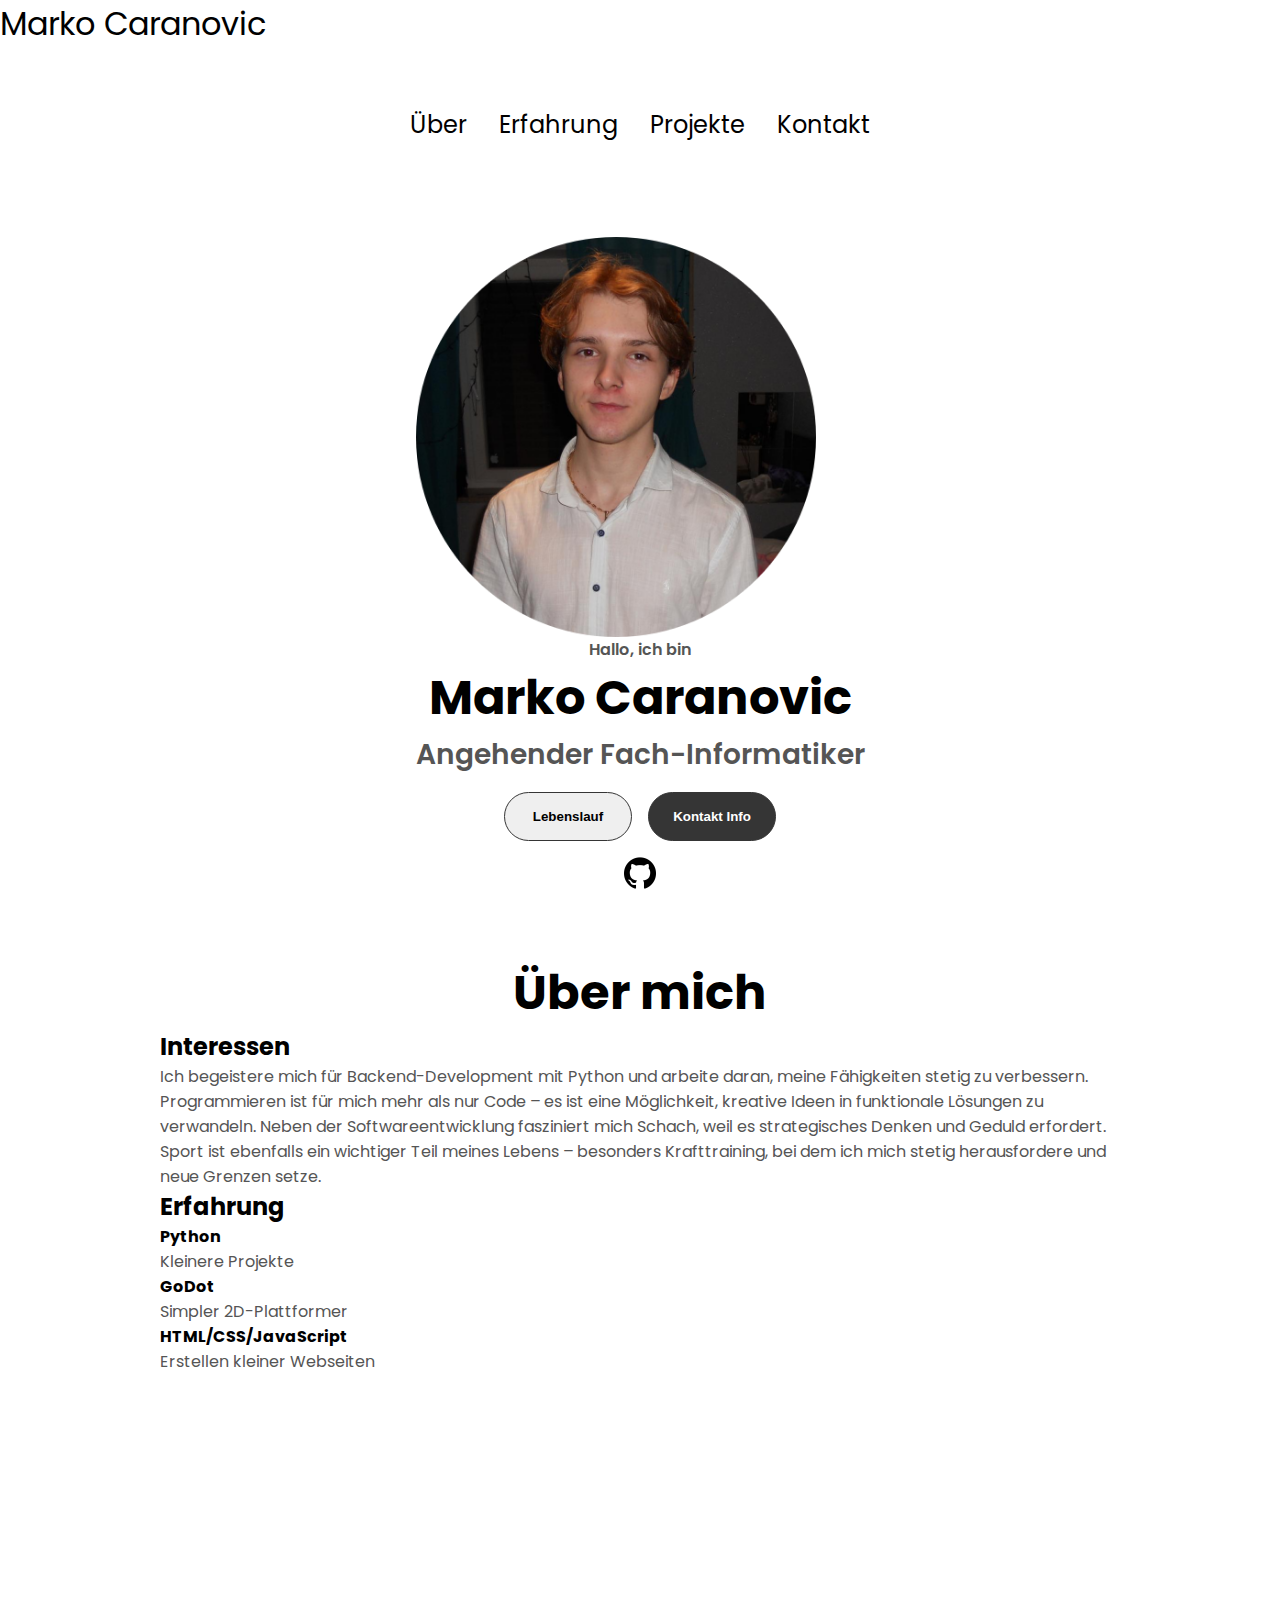
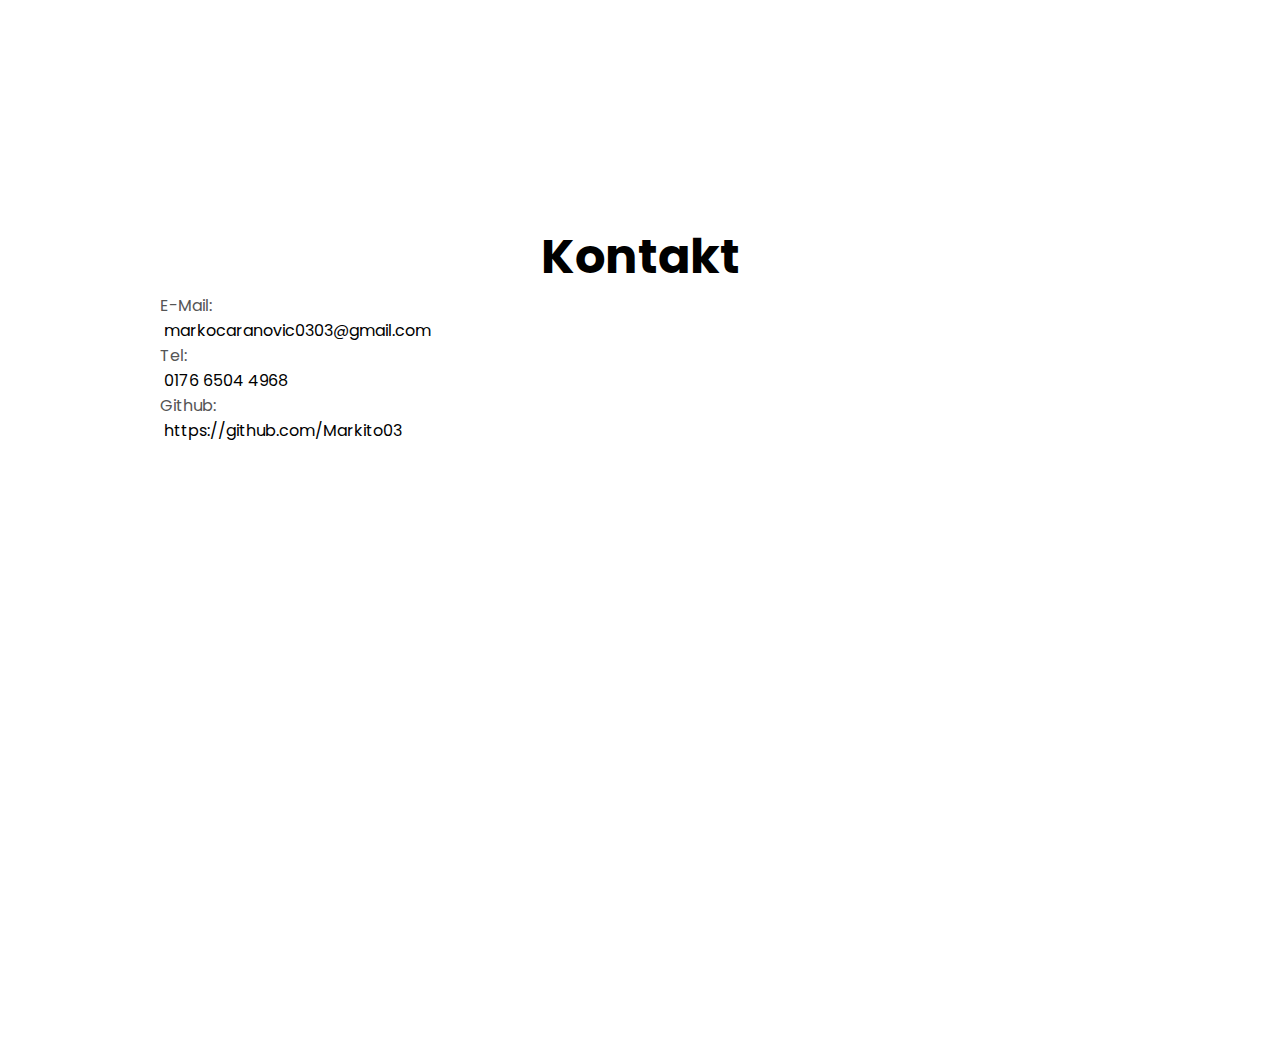
<file: index.html>
<!DOCTYPE html>
<html lang="en">

<head>
  <meta charset="UTF-8">
  <meta name="viewport" content="width=device-width, initial-scale=1.0">
  <title>Mein Portfolio</title>
  <link rel="stylesheet" href="style.css">
  <link rel="stylesheet" href="mediaqueries.css">
</head>

<body>
  <div class="nav_container">
    <div class="logo">Marko Caranovic</div>
    <nav id="desktop-nav">
      <div>
        <ul class="nav-links">
          <li><a href="#about">Über</a></li>
          <li><a href="#experience">Erfahrung</a></li>
          <li><a href="#projects">Projekte</a></li>
          <li><a href="#contact">Kontakt</a></li>
        </ul>
      </div>
    </nav>
    <nav id="hamburger-nav">
      <div class="hamburger-menu">
        <div class="hamburger-icon" onclick="toggleMenu()">
          <span></span>
          <span></span>
          <span></span>
        </div>
        <div class="menu-links">
          <li><a href="#about" onclick="toggleMenu()">Über</a></li>
          <li><a href="#experience" onclick="toggleMenu()">Erfahrung</a></li>
          <li><a href="#projects" onclick="toggleMenu()">Projekte</a></li>
          <li><a href="#contact" onclick="toggleMenu()">Kontakt</a></li>
        </div>
      </div>
    </nav>
  </div>
  <div class="content">
    <section id="profile">
      <div class="responsive-content flex center gap-medium">
        <div class="section_pic-container">
          <img src="./assets/markoBild-modified.png" alt="Marko Caranovic profile picture" />
        </div>
        <div class="section__text">
          <p class="section__text__p1">Hallo, ich bin</p>
          <h1 class="title">Marko Caranovic</h1>
          <p class="section__text__p2">Angehender Fach-Informatiker</p>
          <div class="btn-container">
            <button class="btn btn-color-2" onclick="window.open('./assets/marko-caranovic-lebenslauf.pdf')">
              Lebenslauf
            </button>
            <button class="btn btn-color-1" onclick="location.href='#contact'">
              Kontakt Info
            </button>
          </div>
          <div id="socials-container">
            <img src="./assets/github.png" alt="My Github profile" class="icon"
              onclick="location.href='https://github.com/Markito03'">
          </div>
        </div>
      </div>
    </section>
    <section id="about">
      <p class="section__text__p1"></p> <!--hier text über: Über mich-->
      <h1 class="title">Über mich</h1>
      <div class="responsive-content flex center gap-small">
        <div id="about-me" class="flex-base-100 width-100">
          <h2>Interessen</h2>
          <p>
            Ich begeistere mich für Backend-Development mit Python und arbeite daran, meine Fähigkeiten stetig zu verbessern. Programmieren ist für mich mehr als nur Code – es ist eine Möglichkeit, kreative Ideen in funktionale Lösungen zu verwandeln. Neben der Softwareentwicklung fasziniert mich Schach, weil es strategisches Denken und Geduld erfordert. Sport ist ebenfalls ein wichtiger Teil meines Lebens – besonders Krafttraining, bei dem ich mich stetig herausfordere und neue Grenzen setze.
          </p>
        </div>
        <div id="about-experience" class="flex-base-100 width-100">
          <h2>Erfahrung</h2>
          <div class="experience-point">
            <h4>Python</h4>
            <p class="text">Kleinere Projekte</p>
          </div>
          <div class="experience-point">
            <h4>GoDot</h4>
            <p class="text">Simpler 2D-Plattformer</p>
          </div>
          <div class="experience-point">
            <h4>HTML/CSS/JavaScript</h4>
            <p class="text">Erstellen kleiner Webseiten</p>
          </div>
        </div>
      </div>
    </section>
    <section id="contact">
      <h1 class="title">Kontakt</h1>
      <div class="flex center">
        <p>E-Mail:</p>
        <a>&nbsp;markocaranovic0303@gmail.com</a>
      </div>
      <div class="flex center">
        <p>Tel:</p>
        <a>&nbsp;0176 6504 4968</a>
      </div>
      <div class="flex center">
        <p>Github:</p>
        <a>&nbsp;https://github.com/Markito03</a>
      </div>
    </section>
  </div>
  <script src="script.js"></script>
</body>

</html>
</file>
<file: style.css>
/* General */

@import url('https://fonts.googleapis.com/css2?family=Poppins:wght@300;400;500;600&display=swap');


* {
    margin: 0;
    padding: 0;
}

body {
    font-family: "Poppins", sans-serif;
}
html {
    scroll-behavior: smooth;
}
p {
    color: rgb(85, 85, 85);
}

/* Transitions */

a, .btn{
    transition: all 300ms ease;
}

/* Desktop NAV */

nav, .nav-links {
    display: flex;
}

nav {justify-content: space-around;
align-items: center;
height: 17vh;
}

.nav-links {
    gap: 2rem;
    list-style: none;
    font-size: 1.5rem;
}

a {
    color: black;
    text-decoration: none;
    text-decoration: white;
}

a:hover{
    color: grey;
    text-decoration: underline;
    text-underline-offset: 0.5rem;
    text-decoration-color: rgb(181, 181, 181);
}

.logo {
    font-size: 2rem;

}

.logo:hover{
    cursor:default;
}

/* Hamburger Menu*/ 

#hamburger-nav{
    display: none;
}

.hamburger-menu {
    position: relative;
    display: inline-block;
}

.hamburger-icon {
    display: flex;
    flex-direction: column;
    justify-content: space-between;
    height: 24px;
    width: 30px;
    cursor: pointer;
}

.hamburger-icon span {
    width: 100%;
    height: 2px;
    background-color: black;
    transition: all 0.3 ease-in-out;
}

.menu-links {
    position: absolute;
    top: 100%;
    right: 0%;
    background-color: white;
    width: fit-content;
    max-height: 0;
    overflow: hidden;
    transition: all 0.3 ease-in-out;
}

.menu-links a {
    display: block;
    padding: 10px;
    text-align: center;
    font-size: 1.5rem;
    color: black;
    text-decoration: none;
    transition: all 0.3 ease-in-out;
}

.menu-links li {
    list-style: none;
}

.menu-links.open{
    max-height: 300px;
}

.hamburger-icon.open span:first-child {
    transform: rotate(45deg) translate(10px, 5px);
}
.hamburger-icon.open span:nth-child(2) {
   opacity: 0;
}
.hamburger-icon.open span:last-child {
    transform: rotate(-45deg) translate(10px, -5px);
}

.hamburger-icon span:first-child {
    transform: none;
}
.hamburger-icon span:first-child {
    opacity: 1;
}
.hamburger-icon span:first-child {
    transform: none;
}

/*Section*/

section {
    padding-top: 4vh;
    height: 96vh;
    margin: 0 10rem;
    box-sizing: border-box;
    min-height: fit-content;
}

.section-container {
    display: flex;
}

/* Profile Section */

#profile {
    display: flex;
    justify-content: center;
    gap: 5rem;
    height: 80vh;
}

.section_pic-container {
    display:flex;
    height: 400px;
    width: 400px;
    margin: auto 0;
}

.section__text {
    align-self: center;
    text-align: center;
}

.section__text p {
    font-weight: 600;
}

.section__text__p1 {
    text-align: center;
}

.section__text__p2 {
    font-size: 1.75rem;
    margin-bottom: 1rem;
}

.title {
    font-size: 3rem;
    text-align: center;
}

#socials-container {
    display: flex;
    justify-content: center;
    margin-top: 1rem;
    gap: 1rem;
}

/*Icons*/

.icon {
    cursor: pointer;
    height: 2rem;
}

/*Buttons*/

.btn-container {
    display:flex;
    justify-content: center;
    gap: 1rem;
}

.btn {
    font-weight: 600;
    transition: all 300ms ease;
    padding: 1rem;
    width: 8rem;
    border-radius: 2rem;
}

.btn-color-1,
.btn-color-2 {
    border: rgb(53, 53, 53) 0.1rem solid; /*typo 0.1 rem (0.1rem fixxed) */
}

.btn-color-1:hover,
.btn-color-2:hover {
    cursor: pointer;
}
.btn-color-1,
.btn-color-2:hover {
    background-color: rgb(53,53,53);
    color: white;
}

.btn-color-1:hover {
    background-color: rgb(0,0,0);
}
.btn-color-2 {
    background-color: none;
}

.btn-color-2:hover {
    border:  rgb(255, 255 ,255) 0.1rem solid;
}

.btn-container {
    gap: 1rem;
}
</file>
<file: mediaqueries.css>
@media screen and (max-width: 1200px) {
    #desktop-nav {
        display: none;
    }
    #hamburger-nav {
        display: flex;
    }
}
</file>
